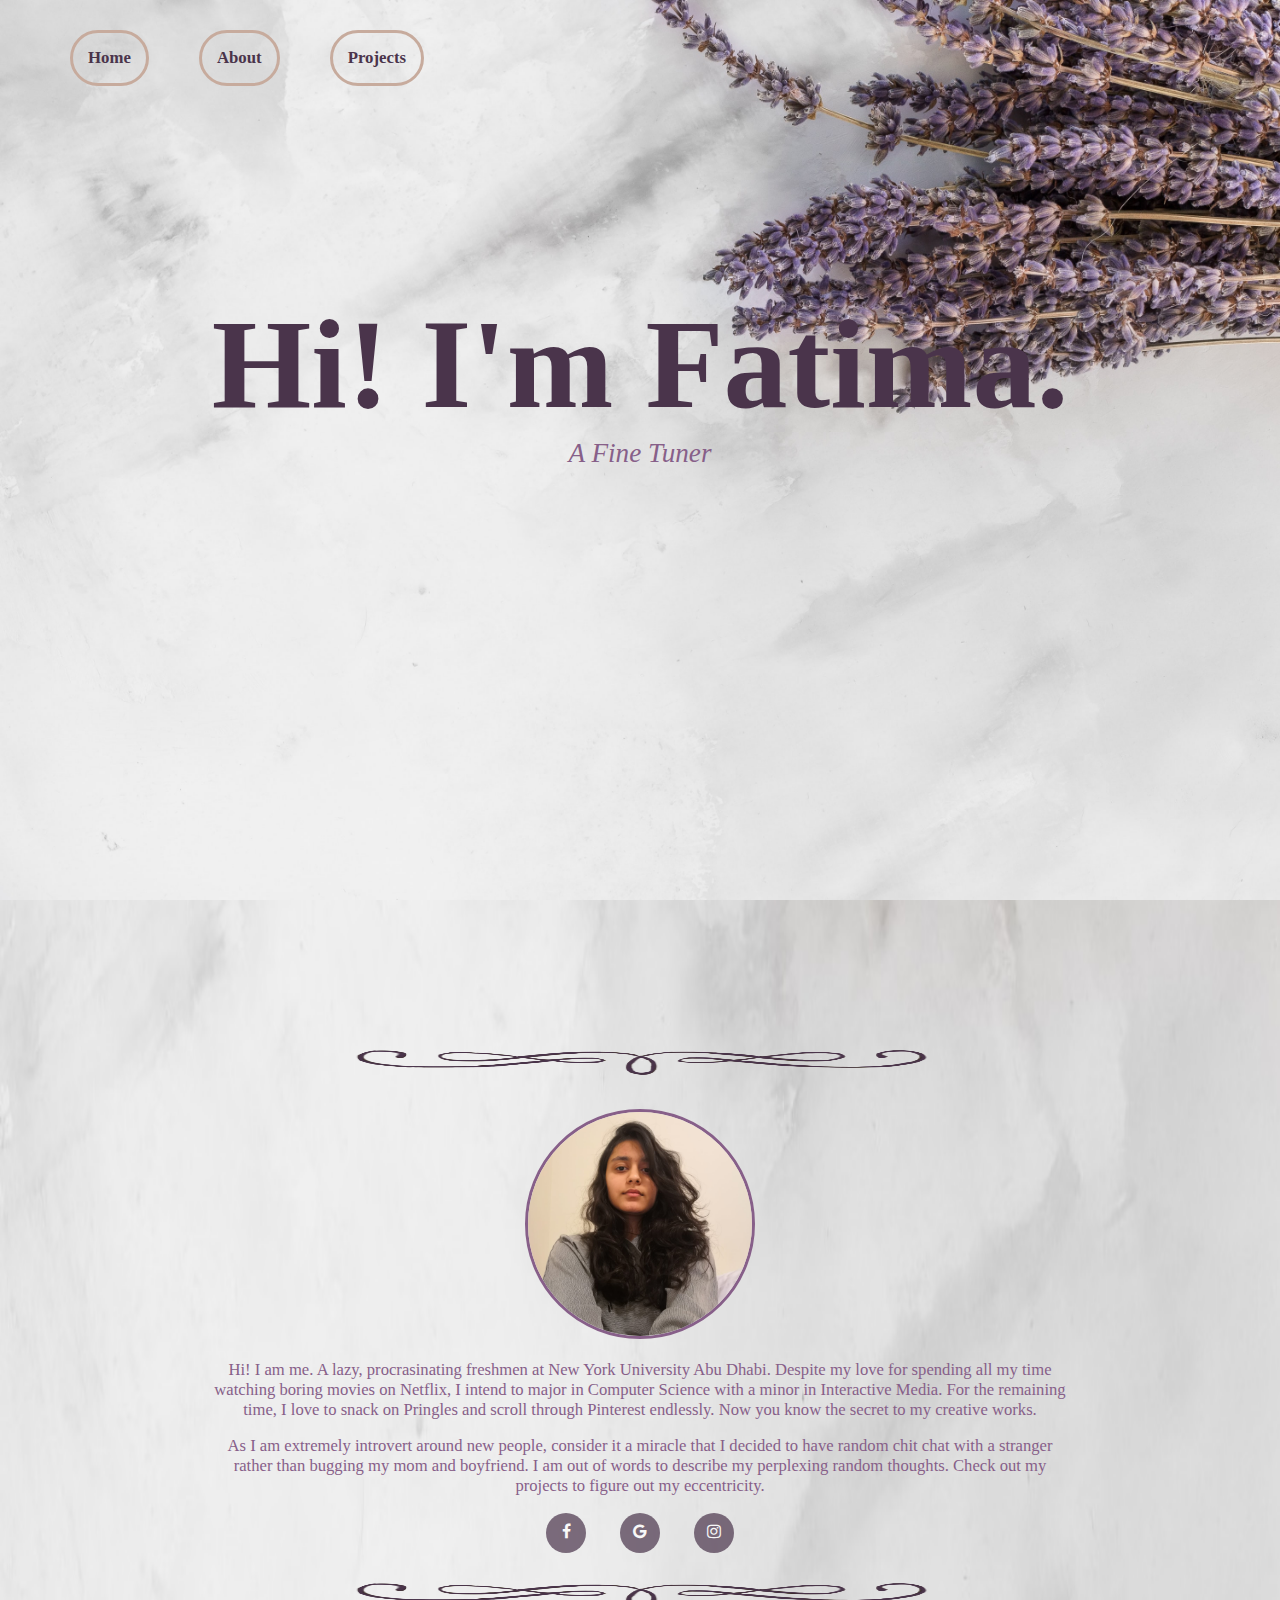
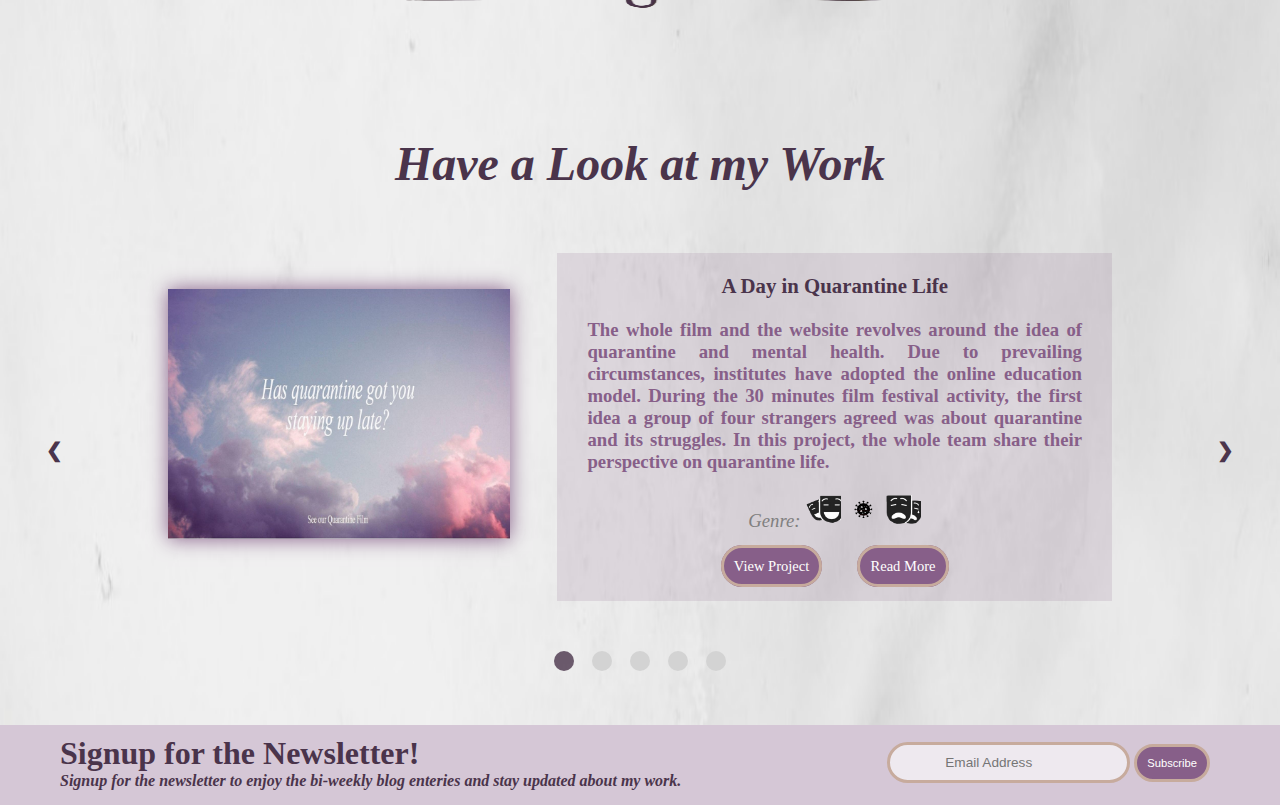
<file: index.html>
<!DOCTYPE html>
<html>
<head>
	<meta charset="utf-8">
	<meta http-equiv="X-UA-Compatible" content="IE=edge">   
    <!-- Mobile Metas -->
    <meta name="viewport" content="width=device-width, minimum-scale=1.0, maximum-scale=1.0, user-scalable=no">
	<title>Fatima N. Portfolio</title>
	<link rel="icon" href="icon.png">
	<link rel="stylesheet" href="main.css">
	<link rel="stylesheet" href="https://cdnjs.cloudflare.com/ajax/libs/font-awesome/4.7.0/css/font-awesome.min.css">
</head>

<body>
	<!---background for main page------>
	<div class="main-background" align="center">
		<!---navigation buttons---->
		<div class="nav">
			<a href="index.html" class="nav-item">Home</a>
			<div class="empty"></div>
			<a href="index.html#about-info" class="nav-item">About</a>
			<div class="empty"></div>
			<a href="index.html#project-overview" class="nav-item">Projects</a>
		</div> 
		
		<!---main heading---->
		<div class="main-heading" align="center">Hi! I'm Fatima.</div>
		<!----word animation---->
		<div class="content">
        	<div class="slider-wrapper">
          		<div class="slider">
              		<div class="slider-text1">A Fine Tuner</div>
              		<div class="slider-text2">An Improver</div>
              		<div class="slider-text2">An Overthinker</div>
              		<div class="slider-text2">A Perfection Seeker</div>
              		<div class="slider-text2">A Go-Getter</div>
          		</div>
        	</div>       
      	</div>

      	<!-----arrow------>
      	<div class="container">
      		<div class="chevron"></div>
			<div class="chevron"></div>
		    <div class="chevron"></div>
		</div>
		
	</div>

	<!------info section-------->
	<div class="info" align="center">

		<!------------about section text and image------------>
		<div  id="about-info" style="padding-bottom: 30px; padding-top: 50px;"><img src="images/divider.png" height="25px" width="600px"></div>
		<img class="my-image" src="images/me.jpeg">
		<div class="about-container">
			<p class="about-text" align="center">Hi! I am me. A lazy, procrasinating freshmen at New York University Abu Dhabi. Despite my love for spending all my time watching boring movies on Netflix, I intend to major in Computer Science with a minor in Interactive Media. For the remaining time, I love to snack on Pringles and scroll through Pinterest endlessly. Now you know the secret to my creative works.</p>
			<p class="about-text" align="center">As I am extremely introvert around new people, consider it a miracle that I decided to have random chit chat with a stranger rather than bugging my mom and boyfriend. I am out of words to describe my perplexing random thoughts. Check out my projects to figure out my eccentricity.</p>
		</div>

		<!-----icons for contact------>
		<div align="center">
			<span style="padding-right:30px;"><a href="https://www.facebook.com/fn2039/" class="fa fa-facebook" target="_blank"></a></span>
			<span style="padding-right:30px;"><a href="mailto:fn2039@nyu.edu" class="fa fa-google"></a></span>
			<span><a href="https://www.instagram.com/_fatima.nadeem/" class="fa fa-instagram" target="_blank"></a></span>
		</div>

		<div style="padding-top: 30px; padding-bottom: 45px;"><img src="images/divider.png" height="25px" width="600px"></div>

		<!-----projects section--------->
		<h1 class="heading" id="project-overview"><i><strong>Have a Look at my Work</strong></i></h1>

		<!------slideshow of projects-------->
		<div class="slideshow-container">
			<div class="mySlides">
				<!----project 1------>
				<div class="row">
					<div class="empty-col"></div>
					<div class="column-left">
						<br>
						<br>
						<a href="https://fatima2039.github.io/" target="_blank"><img src="images/30mff.jpeg" class="project-img" align="center" style="box-shadow: #875F89 0px 0px 19px 0px;"></a>
					</div>
					<div class="empty-col-middle"></div>
					<div class="column-right">
						<p><strong>A Day in Quarantine Life</strong></p>
						<p class="description" align="left">The whole film and the website revolves around the idea of quarantine and mental health. Due to prevailing circumstances, institutes have adopted the online education model. During the 30 minutes film festival activity, the first idea a group of four strangers agreed was about quarantine and its struggles. In this project, the whole team share their perspective on quarantine life.</p>
						<div class="genre">
							<span><i class="genre-text">Genre:</i></span>
							<span><img src="genre/comedy.png" class="icon"></span>
							<span><img src="genre/covid.png" class="icon"></span>
							<span><img src="genre/drama.png" class="icon"></span>
						</div>
						<span align="center" style="padding-right: 30px;"><a href="https://fatima2039.github.io/" class="project-button" target="_blank">View Project</a></span>
						<span align="center"><a href="project1.html" class="project-button" target="_blank">Read More</a></span>
					</div>
					<div class="empty-col"></div>
				</div>
			</div>

			<div class="mySlides">
				<!-----project 2-------->
				<div class="row">
					<div class="empty-col"></div>
					<div class="column-left">
						<br>
						<br>
						<a href="https://aisahodzic.github.io/comicproject/" target="_blank"><img src="images/comic.jpeg" class="project-img" align="center" style="box-shadow: #875F89 0px 0px 19px 0px;"></a>
					</div>
					<div class="empty-col-middle"></div>
					<div class="column-right">
						<p><strong>A Pilot's Journey</strong></p>
						<p class="description" align="left">A Pilot's Journey is an interactive comic that talks about how some nations are handling Covid19 situation and its effects on the nation in a lighthearted way. The intention is to make people realize their wrong actions at wrong times and giving them an insight on how badly many places have been affected. Each of the drawings in the comic are designed by the team using Adobe Illustrator.</p>
						<div class="genre">
							<span><i class="genre-text">Genre:</i></span>
							<span><img src="genre/travel.png" class="icon"></span>
							<span><img src="genre/drama.png" class="icon"></span>
							<span><img src="genre/covid.png" class="icon"></span>
						</div>
						<span align="center" style="padding-right: 30px;"><a href="https://aisahodzic.github.io/comicproject/" class="project-button" target="_blank">View Project</a></span>
						<span align="center"><a href="project2.html" class="project-button" target="_blank">Read More</a></span>
					</div>
					<div class="empty-col"></div>
				</div>
			</div>

			<div class="mySlides">
				<!----project 3--------->
				<div class="row">
					<div class="empty-col"></div>
					<div class="column-left">
						<br>
						<br>
						<a href="https://ishmalkhalid.github.io/AudioProject/" target="_blank"><img src="images/sound.jpeg" class="project-img" align="center" style="box-shadow: #875F89 0px 0px 19px 0px;"></a>
					</div>
					<div class="empty-col-middle"></div>
					<div class="column-right">
						<p><strong>The Missing Child</strong></p>
						<p class="description" align="left">This is a sound project focused on a mysterious kidnapping and murder. The sound piece aims to trigger audiences’ wild imagination through abstraction, i.e without explicit mention of place, characters and plot. Catch the subtle hints and create a highly individualized experience. This project is of interest to, specifically, suspense, horror, mystery, murder, and triller lovers.</p>
						<div class="genre">
							<span><i class="genre-text">Genre:</i></span>
							<span><img src="genre/horror.png" class="icon"></span>
							<span><img src="genre/mystery.png" class="icon"></span>
							<span><img src="genre/drama.png" class="icon"></span>
						</div>
						<span align="center" style="padding-right: 30px;"><a href="https://ishmalkhalid.github.io/AudioProject/" class="project-button" target="_blank">View Project</a></span>
						<span align="center"><a href="project3.html" class="project-button" target="_blank">Read More</a></span>
					</div>
					<div class="empty-col"></div>
				</div>
			</div>

			<div class="mySlides">
				<!----project 4------>
				<div class="row">
					<div class="empty-col"></div>
					<div class="column-left">
						<br>
						<br>
						<a href="https://fn2039.github.io/Video/" target="_blank"><img src="images/video.jpg" class="project-img" align="center" style="box-shadow: #875F89 0px 0px 19px 0px;"></a>
					</div>
					<div class="empty-col-middle"></div>
					<div class="column-right">
						<p><strong>LSFR - The Box</strong></p>
						<p class="description" align="left">Due to pandemic, many people struggled with their friendships. The project is about branding an AI integrated device that is going to be users’ friend. The device can be customized to users' preference in terms of model, color and language. This idea is being conveyed through an advertisement, where the customized products are being used by three different users in their daily life.</p>
						<div class="genre">
							<span><i class="genre-text">Genre:</i></span>
							<span><img src="genre/tech.png" class="icon"></span>
							<span><img src="genre/covid.png" class="icon"></span>
							<span><img src="genre/fantasy.png" class="icon"></span>
						</div>
						<span align="center" style="padding-right: 30px;"><a href="https://fn2039.github.io/Video/" class="project-button" target="_blank">View Project</a></span>
						<span align="center"><a href="project4.html" class="project-button" target="_blank">Read More</a></span>
					</div>
					<div class="empty-col"></div>
				</div>
			</div>
			
			
			<div class="mySlides">
				<!----project 5------>
				<div class="row">
					<div class="empty-col"></div>
					<div class="column-left">
						<br>
						<br>
						<a href="http://i5.abudhabi.nyu.edu/~fn2039/" target="_blank"><img src="images/stories.jpeg" class="project-img" align="center" style="box-shadow: #875F89 0px 0px 19px 0px;"></a>
					</div>
					<div class="empty-col-middle"></div>
					<div class="column-right">
						<p><strong>FA's Stories</strong></p>
						<p class="description" align="left">As an optional project for Introduction to Computer Science, this website has been designed, for potential students and first-years not on campus yet, to get to know about the NYUAD and it's Computer Science program from a student's perspective. It also has an option for freshmen to buy merchandise. Connection to NYUAD VPN is required to access the website.</p>
						<div class="genre">
							<span><i class="genre-text">Genre:</i></span>
							<span><img src="genre/tech.png" class="icon"></span>
							<span><img src="genre/travel.png" class="icon"></span>
							<span><img src="genre/science.png" class="icon"></span>
						</div>
						<span align="center" style="padding-right: 30px;"><a href="http://i5.abudhabi.nyu.edu/~fn2039/" class="project-button" target="_blank">View Project</a></span>
						<span align="center"><a href="project5.html" class="project-button" target="_blank">Read More</a></span>
					</div>
					<div class="empty-col"></div>
				</div>
			</div>

			<!-- Next/prev buttons -->
			<div align="left">
				<a class="prev" onclick="plusSlides(-1)">&#10094;</a>
				<a class="next" onclick="plusSlides(1)">&#10095;</a>
			</div>

		</div>

		<!-- Dots/bullets/indicators -->
		<div class="dot-container">
			<span class="dot" onclick="currentSlide(1)"></span>
			<span class="dot" onclick="currentSlide(2)"></span>
			<span class="dot" onclick="currentSlide(3)"></span>
			<span class="dot" onclick="currentSlide(4)"></span>
			<span class="dot" onclick="currentSlide(5)"></span>
		</div>

	</div>	

		<!-----footer newsletter------>
		<div class="footer" align="left">
			<div class="row">
				<div class="column-1">
					<strong class="footer-text">Signup for the Newsletter!</strong>
					<div class="footer-text-subtitle">
						<i>Signup for the newsletter to enjoy the bi-weekly blog enteries and stay updated about my work.</i>
					</div>
				</div>
				<div class="column-2">
					<form action="#" class="form" >
					<input class="email-input" type="text" name="mail" placeholder="Email Address" required/>

					<input class="submit-button" type="submit" value="Subscribe"/>
					</form>		
				</div>
			</div>
		</div>

	</div>


	<!-----scroll to top button------>
	<button onclick="topFunction()" id="myBtn" title="Go to top">
		<div class="to-top"></div>
	</button>

	<!------java script------->
	<script type="text/javascript" src="motion.js"></script>

</body>
</html>
</file>
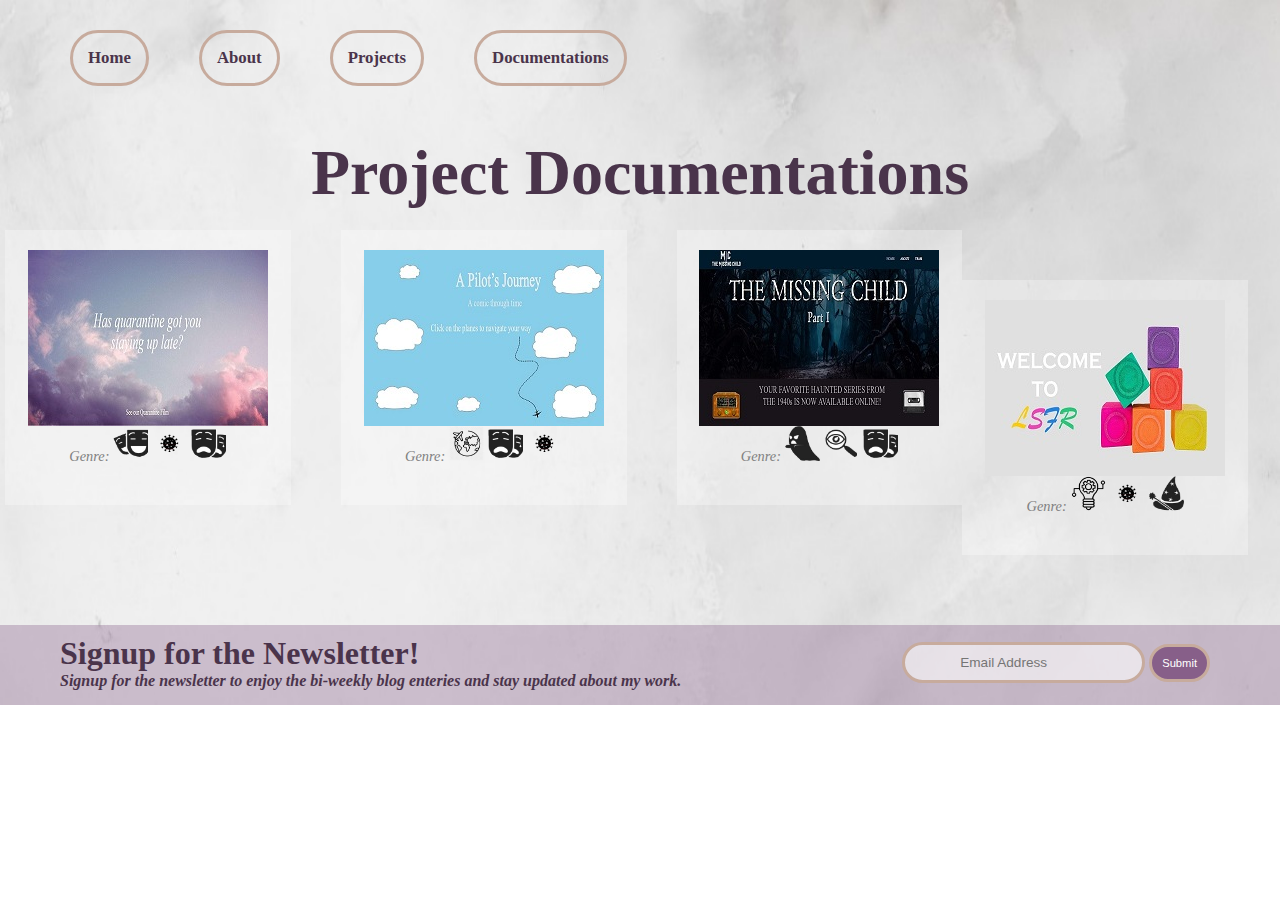
<file: project.html>
<!DOCTYPE html>
<html>
<head>
	<meta charset="utf-8">
	<meta http-equiv="X-UA-Compatible" content="IE=edge">   
    <!-- Mobile Metas -->
    <meta name="viewport" content="width=device-width, minimum-scale=1.0, maximum-scale=1.0, user-scalable=no">
	<title>Project Documentations</title>
	<link rel="icon" href="icon.png">
	<link rel="stylesheet" href="main.css">
</head>

<body>

	<!---main backrgound---->
	<div class="project-documentation" align="center">

		<!----navigation buttons------->
		<div class="nav">
			<a href="index.html" class="nav-item">Home</a>
			<div class="empty"></div>
			<a href="index.html#about-info" class="nav-item">About</a>
			<div class="empty"></div>
			<a href="index.html#project-overview" class="nav-item">Projects</a>
			<div class="empty"></div>
			<a href="project.html" class="nav-item">Documentations</a>
		</div> 


		<!-----heading-------->
		<div class="main-heading-project" align="center" style="padding-bottom: 20px;">Project Documentations</div>

		<!-----documentation table layout---->

		<!---documentation links---->
		<div class="row-options" align="center">
			<div class="column-4">
				<div class="img-wrap" align="center">
					<a href="project1.html"><img src="images/30mff-doc.jpg" align="center" class="img-doc"></a>
					<p class="hidden-text"><strong>A Day in Quarantine Life</strong></p>
				</div>
				<div class="genre">
					<span><i class="genre-text">Genre:</i></span>
					<span><img src="genre/comedy.png" class="icon"></span>
					<span><img src="genre/covid.png" class="icon"></span>
					<span><img src="genre/drama.png" class="icon"></span>
				</div>
			</div>

			<div class="empty"></div>

			<div class="column-4">
				<div class="img-wrap" align="center">
					<a href="project2.html"><img src="images/comic-doc.jpg" align="center" class="img-doc"></a>
					<p class="hidden-text"><strong>A Pilot's Journey</strong></p>
				</div>
				<div class="genre">
					<span><i class="genre-text">Genre:</i></span>
					<span><img src="genre/travel.png" class="icon"></span>
					<span><img src="genre/drama.png" class="icon"></span>
					<span><img src="genre/covid.png" class="icon"></span>
				</div>
			</div>

			<div class="empty"></div>

			<div class="column-4">
				<div class="img-wrap" align="center">
					<a href="project3.html"><img src="images/sound-doc.jpg" align="center" class="img-doc"></a>
					<p class="hidden-text"><strong>The Missing Child</strong></p>
				</div>
				<div class="genre">
					<span><i class="genre-text">Genre:</i></span>
					<span><img src="genre/horror.png" class="icon"></span>
					<span><img src="genre/mystery.png" class="icon"></span>
					<span><img src="genre/drama.png" class="icon"></span>
				</div>
			</div>

			<div class="empty"></div>

			<div class="column-4">
				<div class="img-wrap" align="center">
					<a href="project4.html"><img src="images/video-doc.jpg" align="center" class="img-doc"></a>
					<p class="hidden-text"><strong>LSFR - The Box</strong></p>
				</div>
				<div class="genre">
					<span><i class="genre-text">Genre:</i></span>
					<span><img src="genre/tech.png" class="icon"></span>
					<span><img src="genre/covid.png" class="icon"></span>
					<span><img src="genre/fantasy.png" class="icon"></span>
				</div>
			</div>
				
		</div>

		<!-----footer newsletter------>
		<div class="footer" align="left">
			<div class="row">
				<div class="column-1">
					<strong class="footer-text">Signup for the Newsletter!</strong>
					<div class="footer-text-subtitle">
						<i>Signup for the newsletter to enjoy the bi-weekly blog enteries and stay updated about my work.</i>
					</div>
				</div>
				<div class="column-2">
					<form action="#" class="form" >
					<input class="email-input" type="text" name="mail" placeholder="Email Address" required>

					<input class="submit-button" type="submit" name="Subscribe">
					</form>		
				</div>
			</div>
		</div>

	</div>

</body>
</html>
</file>
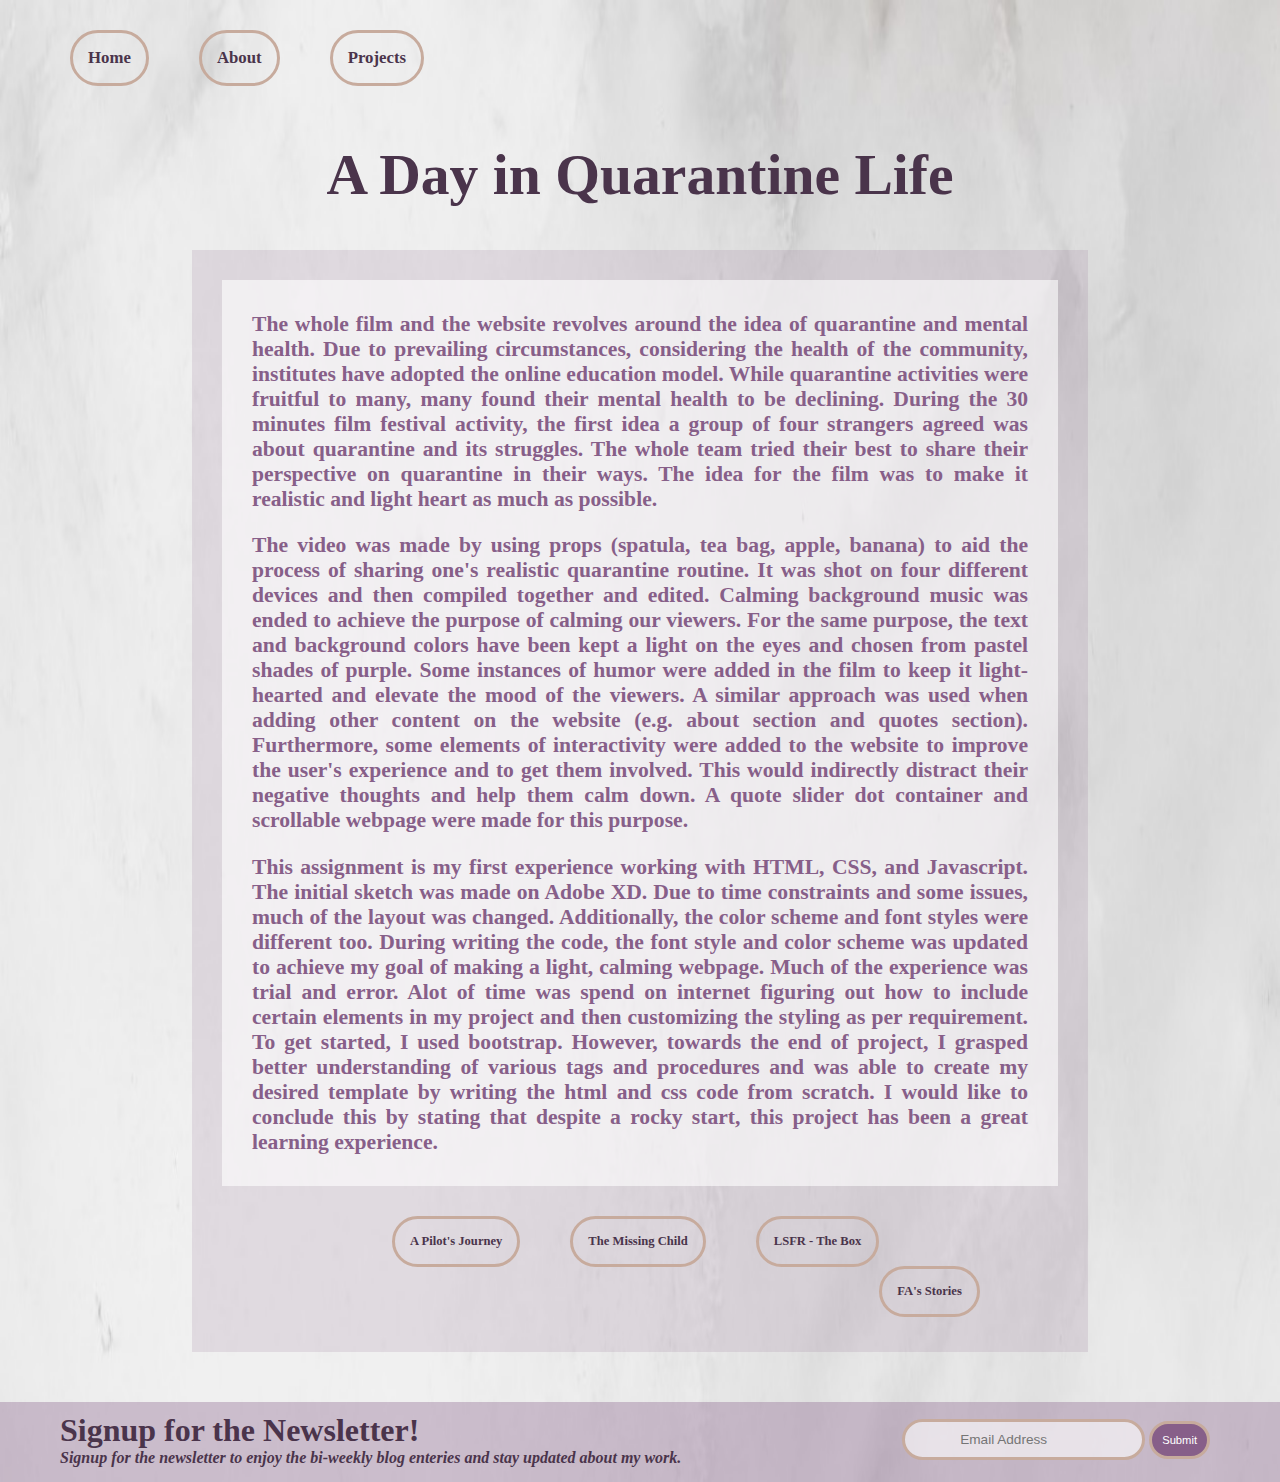
<file: project1.html>
<!DOCTYPE html>
<html>
<head>
	<meta charset="utf-8">
	<meta http-equiv="X-UA-Compatible" content="IE=edge">   
    <!-- Mobile Metas -->
    <meta name="viewport" content="width=device-width, minimum-scale=1.0, maximum-scale=1.0, user-scalable=no">
	<title>30MFF Documentation</title>
	<link rel="icon" href="icon.png">
	<link rel="stylesheet" href="main.css">
</head>

<body>

	<!---main backrgound---->
	<div class="project-documentation" align="center">

		<!----navigation buttons------->
		<div class="nav">
			<a href="index.html" class="nav-item">Home</a>
			<div class="empty"></div>
			<a href="index.html#about-info" class="nav-item">About</a>
			<div class="empty"></div>
			<a href="index.html#project-overview" class="nav-item">Projects</a>
		</div> 


		<!-----heading-------->
		<div class="main-heading-project" align="center" target="_blank"><a href="https://fatima2039.github.io/">A Day in Quarantine Life</a></div>

		<!-----documentation table layout---->

		<!---doc 1---->
		<div class="row">
			<div class="text-col" id="doc1">
				<div class="text-container">
				<p class="description" align="left">
					The whole film and the website revolves around the idea of quarantine and mental health. Due to prevailing circumstances, considering the health of the community, institutes have adopted the online education model. While quarantine activities were fruitful to many, many found their mental health to be declining. During the 30 minutes film festival activity, the first idea a group of four strangers agreed was about quarantine and its struggles. The whole team tried their best to share their perspective on quarantine in their ways. The idea for the film was to make it realistic and light heart as much as possible.
				</p>
				<p class="description" align="left">
					The video was made by using props (spatula, tea bag, apple, banana) to aid the process of sharing one's realistic quarantine routine. It was shot on four different devices and then compiled together and edited. Calming background music was ended to achieve the purpose of calming our viewers. For the same purpose, the text and background colors have been kept a light on the eyes and chosen from pastel shades of purple. Some instances of humor were added in the film to keep it light-hearted and elevate the mood of the viewers. A similar approach was used when adding other content on the website (e.g. about section and quotes section). Furthermore, some elements of interactivity were added to the website to improve the user's experience and to get them involved. This would indirectly distract their negative thoughts and help them calm down. A quote slider dot container and scrollable webpage were made for this purpose.
				</p>
				<p class="description" align="left">
					This assignment is my first experience working with HTML, CSS, and Javascript. The initial sketch was made on Adobe XD. Due to time constraints and some issues, much of the layout was changed. Additionally, the color scheme and font styles were different too. During writing the code, the font style and color scheme was updated to achieve my goal of making a light, calming webpage. Much of the experience was trial and error. Alot of time was spend on internet figuring out how to include certain elements in my project and then customizing the styling as per requirement. To get started, I used bootstrap. However, towards the end of project, I grasped better understanding of various tags and procedures and was able to create my desired template by writing the html and css code from scratch. I would like to conclude this by stating that despite a rocky start, this project has been a great learning experience.
				</p>
				</div>

				<div class="nav" style="font-size: 0.5em;padding-bottom: 5px;">
					<div class="empty"></div>
					<div class="empty"></div>
					<a href="project2.html" class="nav-item" target="_blank">A Pilot's Journey</a>
					<div class="empty"></div>
					<a href="project3.html" class="nav-item" target="_blank">The Missing Child</a>
					<div class="empty"></div>
					<a href="project4.html" class="nav-item" target="_blank">LSFR - The Box</a>
					<div class="empty"></div>
					<a href="project5.html" class="nav-item" target="_blank">FA's Stories</a>
				</div> 

			</div>
		</div>

		

	
		<!-----footer newsletter------>
		<div class="footer" align="left">
			<div class="row">
				<div class="column-1">
					<strong class="footer-text">Signup for the Newsletter!</strong>
					<div class="footer-text-subtitle">
						<i>Signup for the newsletter to enjoy the bi-weekly blog enteries and stay updated about my work.</i>
					</div>
				</div>
				<div class="column-2">
					<form action="#" class="form" >
					<input class="email-input" type="text" name="mail" placeholder="Email Address" required>

					<input class="submit-button" type="submit" name="Subscribe">
					</form>		
				</div>
			</div>
		</div>

	</div>

</body>
</html>
</file>
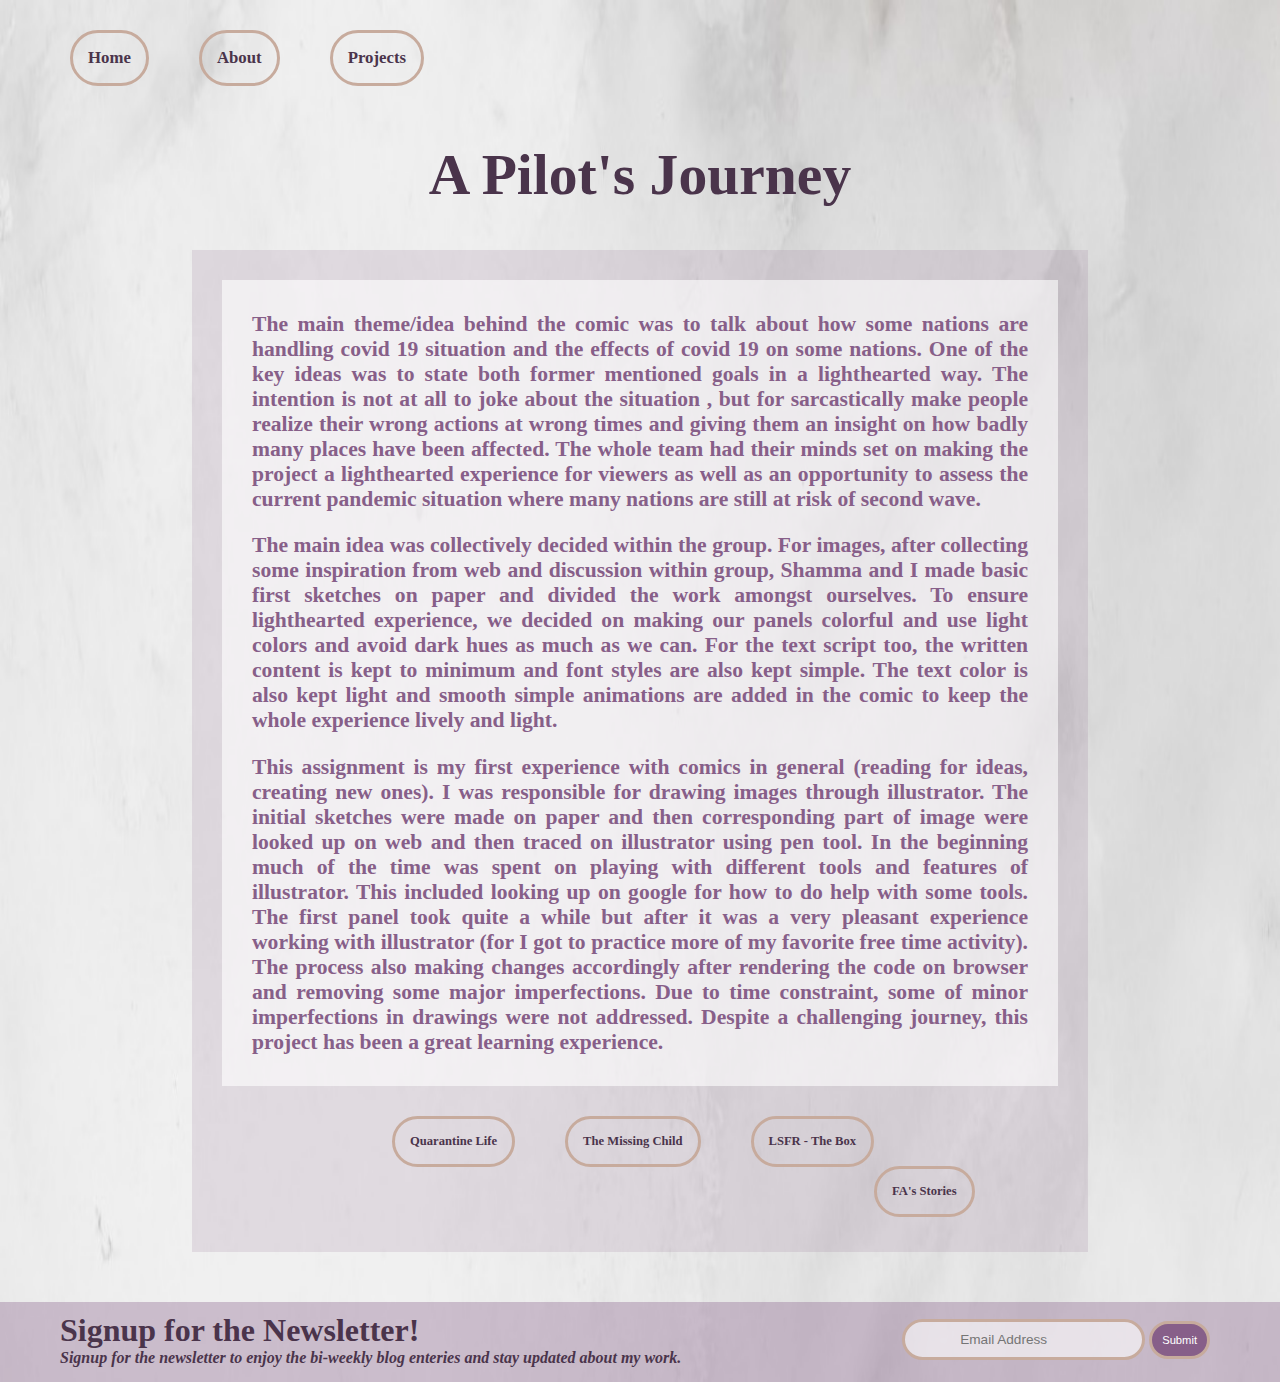
<file: project2.html>
<!DOCTYPE html>
<html>
<head>
	<meta charset="utf-8">
	<meta http-equiv="X-UA-Compatible" content="IE=edge">   
    <!-- Mobile Metas -->
    <meta name="viewport" content="width=device-width, minimum-scale=1.0, maximum-scale=1.0, user-scalable=no">
	<title>Comic Documentation</title>
	<link rel="icon" href="icon.png">
	<link rel="stylesheet" href="main.css">
</head>

<body>

	<!---main backrgound---->
	<div class="project-documentation" align="center">

		<!----navigation buttons------->
		<div class="nav">
			<a href="index.html" class="nav-item">Home</a>
			<div class="empty"></div>
			<a href="index.html#about-info" class="nav-item">About</a>
			<div class="empty"></div>
			<a href="index.html#project-overview" class="nav-item">Projects</a>
		</div> 


		<!-----heading-------->
		<div class="main-heading-project" align="center" target="_blank"><a href="https://aisahodzic.github.io/comicproject/">A Pilot's Journey</a></div>

		<!-----documentation table layout---->

		<!---doc 1---->
		<div class="row">
			<div class="text-col" id="doc1">
				<div class="text-container">
				<p class="description" align="left">
					The main theme/idea behind the comic was to talk about how some nations are handling covid 19 situation and the effects of covid 19 on some nations. One of the key ideas was to state both former mentioned goals in a lighthearted way. The intention is not at all to joke about the situation , but for sarcastically make people realize their wrong actions at wrong times and giving them an insight on how badly many places have been affected. The whole team had their minds set on making the project a lighthearted experience for viewers as well as an opportunity to assess the current pandemic situation where many nations are still at risk of second wave.
				</p>
				<p class="description" align="left">
					The main idea was collectively decided within the group. For images, after collecting some inspiration from web and discussion within group, Shamma and I made basic first sketches on paper and divided the work amongst ourselves. To ensure lighthearted experience, we decided on making our panels colorful and use light colors and avoid dark hues as much as we can. For the text script too, the written content is kept to minimum and font styles are also kept simple. The text color is also kept light and smooth simple animations are added in the comic to keep the whole experience lively and light.
				</p>
				<p class="description" align="left">
					This assignment is my first experience with comics in general (reading for ideas, creating new ones). I was responsible for drawing images through illustrator. The initial sketches were made on paper and then corresponding part of image were looked up on web and then traced on illustrator using pen tool. In the beginning much of the time was spent on playing with different tools and features of illustrator. This included looking up on google for how to do help with some tools. The first panel took quite a while but after it was a very pleasant experience working with illustrator (for I got to practice more of my favorite free time activity). The process also making changes accordingly after rendering the code on browser and removing some major imperfections. Due to time constraint, some of minor imperfections in drawings were not addressed. Despite a challenging journey, this project has been a great learning experience.
				</p>
				</div>

				<div class="nav" style="font-size: 0.5em;padding-bottom: 5px;">
					<div class="empty"></div>
					<div class="empty"></div>
					<a href="project1.html" class="nav-item" target="_blank">Quarantine Life</a>
					<div class="empty"></div>
					<a href="project3.html" class="nav-item" target="_blank">The Missing Child</a>
					<div class="empty"></div>
					<a href="project4.html" class="nav-item" target="_blank">LSFR - The Box</a>
					<div class="empty"></div>
					<a href="project5.html" class="nav-item" target="_blank">FA's Stories</a>
				</div> 

			</div>
		</div>

	
		<!-----footer newsletter------>
		<div class="footer" align="left">
			<div class="row">
				<div class="column-1">
					<strong class="footer-text">Signup for the Newsletter!</strong>
					<div class="footer-text-subtitle">
						<i>Signup for the newsletter to enjoy the bi-weekly blog enteries and stay updated about my work.</i>
					</div>
				</div>
				<div class="column-2">
					<form action="#" class="form" >
					<input class="email-input" type="text" name="mail" placeholder="Email Address" required>

					<input class="submit-button" type="submit" name="Subscribe">
					</form>		
				</div>
			</div>
		</div>

	</div>

</body>
</html>
</file>
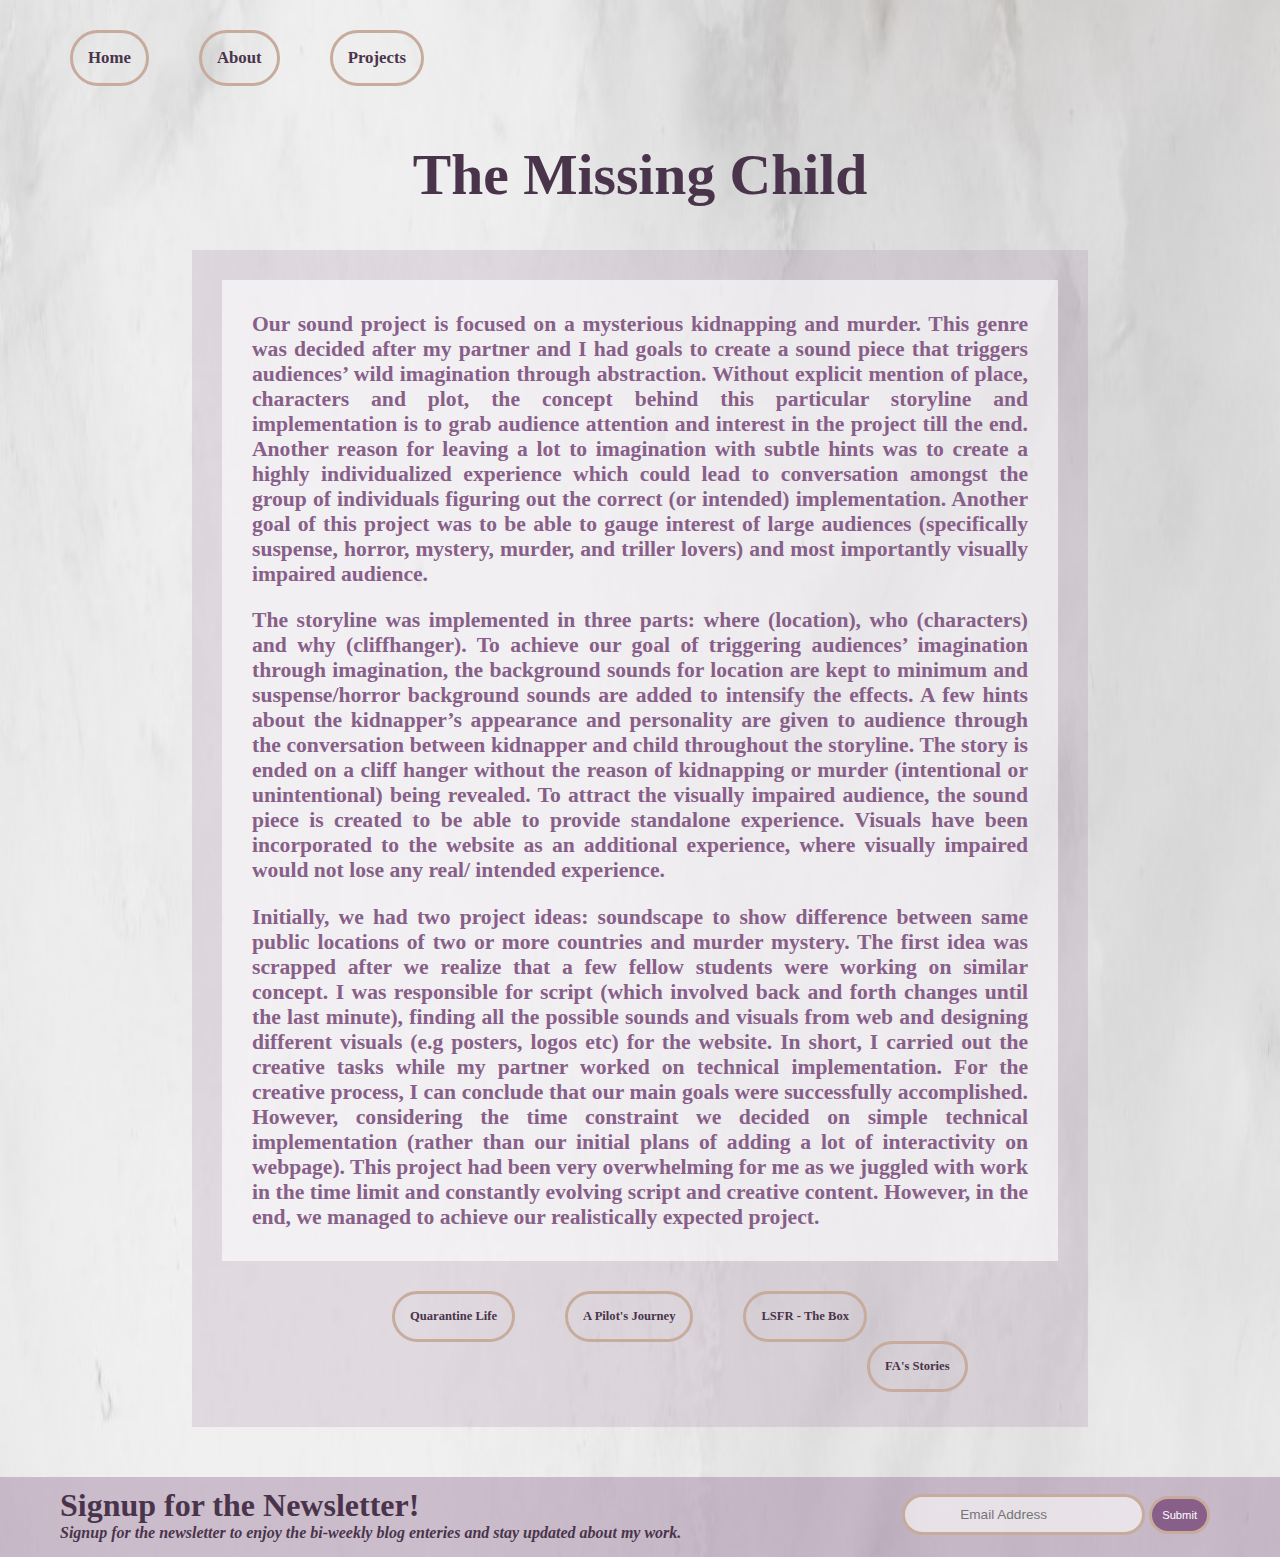
<file: project3.html>
<!DOCTYPE html>
<html>
<head>
	<meta charset="utf-8">
	<meta http-equiv="X-UA-Compatible" content="IE=edge">   
    <!-- Mobile Metas -->
    <meta name="viewport" content="width=device-width, minimum-scale=1.0, maximum-scale=1.0, user-scalable=no">
	<title>Sound Documentation</title>
	<link rel="icon" href="icon.png">
	<link rel="stylesheet" href="main.css">
</head>

<body>

	<!---main backrgound---->
	<div class="project-documentation" align="center">

		<!----navigation buttons------->
		<div class="nav">
			<a href="index.html" class="nav-item">Home</a>
			<div class="empty"></div>
			<a href="index.html#about-info" class="nav-item">About</a>
			<div class="empty"></div>
			<a href="index.html#project-overview" class="nav-item">Projects</a>
		</div> 


		<!-----heading-------->
		<div class="main-heading-project" align="center" target="_blank"><a href="https://ishmalkhalid.github.io/AudioProject/">The Missing Child</a></div>

		<!-----documentation table layout---->

		<!---doc 1---->
		<div class="row">
			<div class="text-col" id="doc1">
				<div class="text-container">
				<p class="description" align="left">
					Our sound project is focused on a mysterious kidnapping and murder. This genre was decided after my partner and I had goals to create a sound piece that triggers audiences’ wild imagination through abstraction. Without explicit mention of place, characters and plot, the concept behind this particular storyline and implementation is to grab audience attention and interest in the project till the end. Another reason for leaving a lot to imagination with subtle hints was to create a highly individualized experience which could lead to conversation amongst the group of individuals figuring out the correct (or intended) implementation. Another goal of this project was to be able to gauge interest of large audiences (specifically suspense, horror, mystery, murder, and triller lovers) and most importantly visually impaired audience.
				</p>
				<p class="description" align="left">
					The storyline was implemented in three parts: where (location), who (characters) and why (cliffhanger). To achieve our goal of triggering audiences’ imagination through imagination, the background sounds for location are kept to minimum and suspense/horror background sounds are added to intensify the effects. A few hints about the kidnapper’s appearance and personality are given to audience through the conversation between kidnapper and child throughout the storyline. The story is ended on a cliff hanger without the reason of kidnapping or murder (intentional or unintentional) being revealed. To attract the visually impaired audience, the sound piece is created to be able to provide standalone experience. Visuals have been incorporated to the website as an additional experience, where visually impaired would not lose any real/ intended experience.
				</p>
				<p class="description" align="left">
					Initially, we had two project ideas: soundscape to show difference between same public locations of two or more countries and murder mystery. The first idea was scrapped after we realize that a few fellow students were working on similar concept. I was responsible for script (which involved back and forth changes until the last minute), finding all the possible sounds and visuals from web and designing different visuals (e.g posters, logos etc) for the website. In short, I carried out the creative tasks while my partner worked on technical implementation. For the creative process, I can conclude that our main goals were successfully accomplished. However, considering the time constraint we decided on simple technical implementation (rather than our initial plans of adding a lot of interactivity on webpage). This project had been very overwhelming for me as we juggled with work in the time limit and constantly evolving script and creative content. However, in the end, we managed to achieve our realistically expected project.
				</p>
				</div>
				<div class="nav" style="font-size: 0.5em;padding-bottom: 5px;">
					<div class="empty"></div>
					<div class="empty"></div>
					<a href="project1.html" class="nav-item" target="_blank">Quarantine Life</a>
					<div class="empty"></div>
					<a href="project2.html" class="nav-item" target="_blank">A Pilot's Journey</a>
					<div class="empty"></div>
					<a href="project4.html" class="nav-item" target="_blank">LSFR - The Box</a>
					<div class="empty"></div>
					<a href="project5.html" class="nav-item" target="_blank">FA's Stories</a>
				</div> 
			</div>
		</div>

	
		<!-----footer newsletter------>
		<div class="footer" align="left">
			<div class="row">
				<div class="column-1">
					<strong class="footer-text">Signup for the Newsletter!</strong>
					<div class="footer-text-subtitle">
						<i>Signup for the newsletter to enjoy the bi-weekly blog enteries and stay updated about my work.</i>
					</div>
				</div>
				<div class="column-2">
					<form action="#" class="form" >
					<input class="email-input" type="text" name="mail" placeholder="Email Address" required>

					<input class="submit-button" type="submit" name="Subscribe">
					</form>		
				</div>
			</div>
		</div>

	</div>

</body>
</html>
</file>
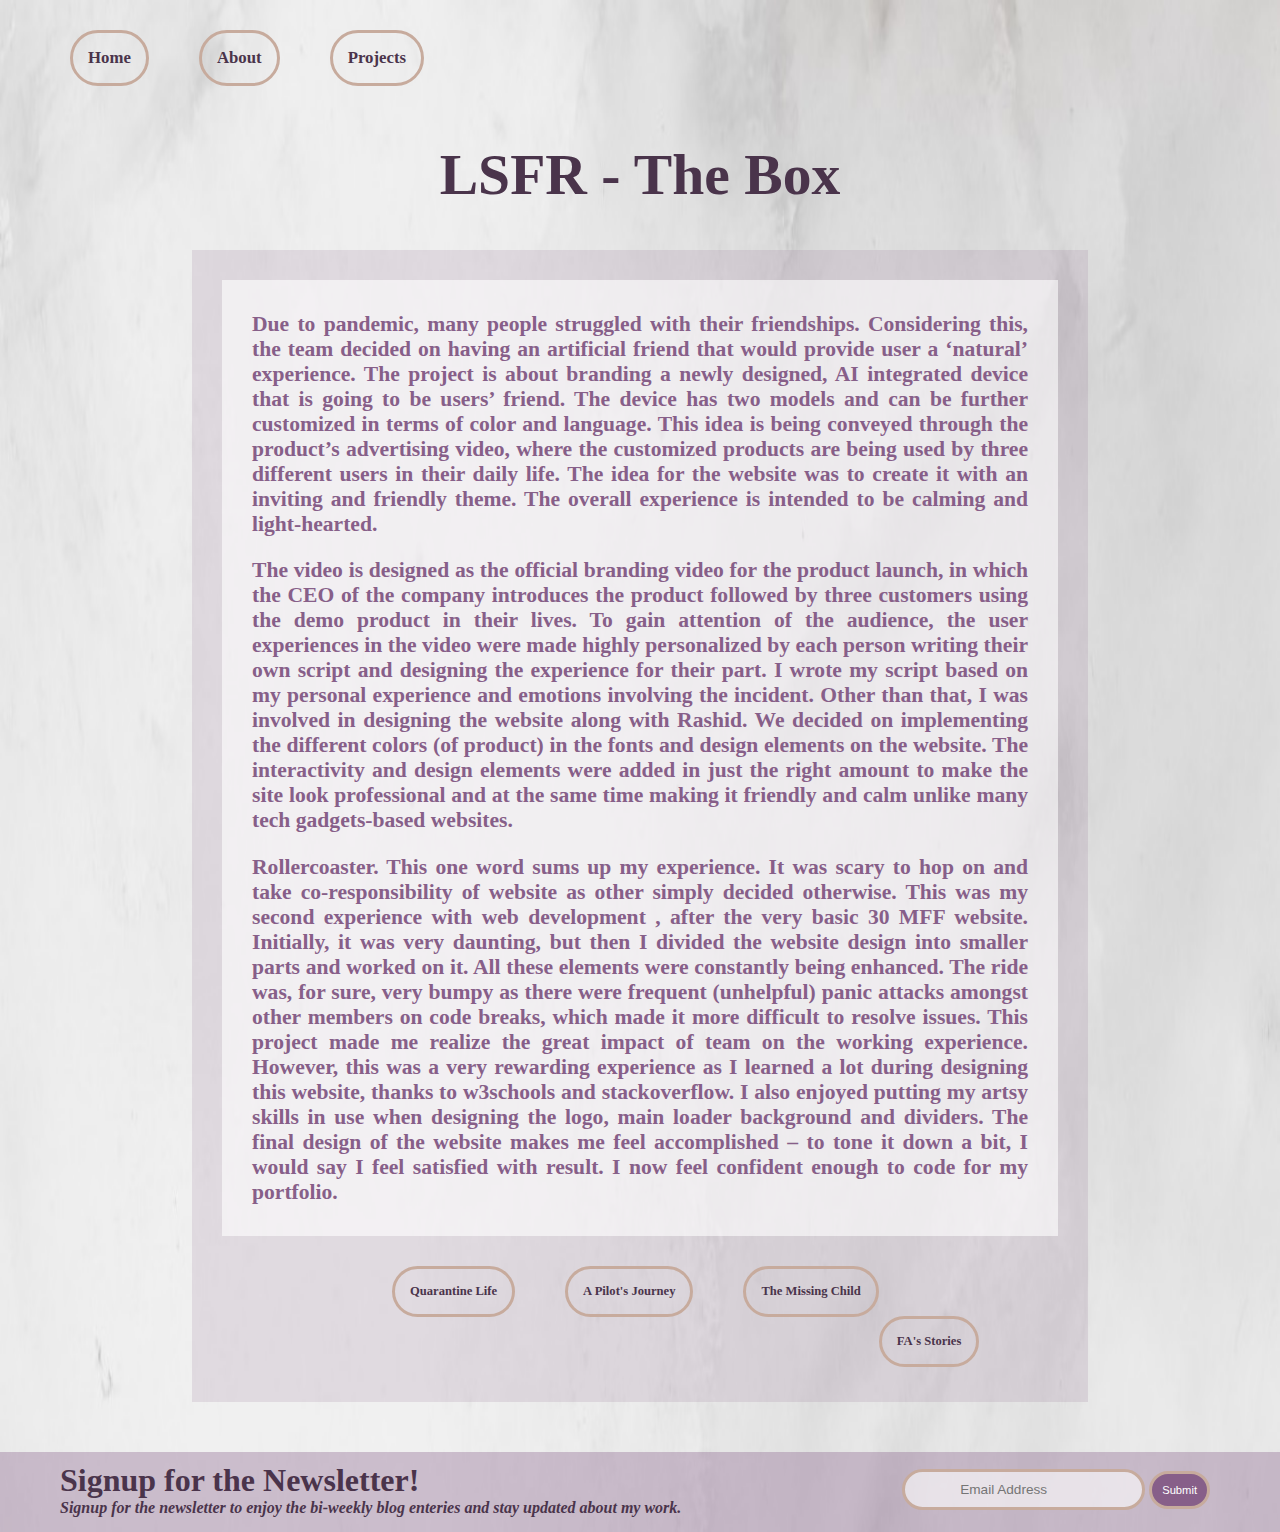
<file: project4.html>
<!DOCTYPE html>
<html>
<head>
	<meta charset="utf-8">
	<meta http-equiv="X-UA-Compatible" content="IE=edge">   
    <!-- Mobile Metas -->
    <meta name="viewport" content="width=device-width, minimum-scale=1.0, maximum-scale=1.0, user-scalable=no">
	<title>Video Documentation</title>
	<link rel="icon" href="icon.png">
	<link rel="stylesheet" href="main.css">
</head>

<body>

	<!---main backrgound---->
	<div class="project-documentation" align="center">

		<!----navigation buttons------->
		<div class="nav">
			<a href="index.html" class="nav-item">Home</a>
			<div class="empty"></div>
			<a href="index.html#about-info" class="nav-item">About</a>
			<div class="empty"></div>
			<a href="index.html#project-overview" class="nav-item">Projects</a>
		</div> 


		<!-----heading-------->
		<div class="main-heading-project" align="center" target="_blank"><a href="https://fn2039.github.io/Video/">LSFR - The Box</a></div>

		<!-----documentation table layout---->

		<!---doc 1---->
		<div class="row">
			<div class="text-col" id="doc1">
				<div class="text-container">
				<p class="description" align="left">
					Due to pandemic, many people struggled with their friendships. Considering this, the team decided on having an artificial friend that would provide user a ‘natural’ experience. The project is about branding a newly designed, AI integrated device that is going to be users’ friend. The device has two models and can be further customized in terms of color and language. This idea is being conveyed through the product’s advertising video, where the customized products are being used by three different users in their daily life. The idea for the website was to create it with an inviting and friendly theme. The overall experience is intended to be calming and light-hearted.
				</p>
				<p class="description" align="left">
					The video is designed as the official branding video for the product launch, in which the CEO of the company introduces the product followed by three customers using the demo product in their lives. To gain attention of the audience, the user experiences in the video were made highly personalized by each person writing their own script and designing the experience for their part. I wrote my script based on my personal experience and emotions involving the incident. Other than that, I was involved in designing the website along with Rashid. We decided on implementing the different colors (of product) in the fonts and design elements on the website. The interactivity and design elements were added in just the right amount to make the site look professional and at the same time making it friendly and calm unlike many tech gadgets-based websites.
				</p>
				<p class="description" align="left">
					Rollercoaster. This one word sums up my experience. It was scary to hop on and take co-responsibility of website as other simply decided otherwise. This was my second experience with web development , after the very basic 30 MFF website. Initially, it was very daunting, but then I divided the website design into smaller parts and worked on it. All these elements were constantly being enhanced. The ride was, for sure, very bumpy as there were frequent (unhelpful) panic attacks amongst other members on code breaks, which made it more difficult to resolve issues. This project made me realize the great impact of team on the working experience. However, this was a very rewarding experience as I learned a lot during designing this website, thanks to w3schools and stackoverflow. I also enjoyed putting my artsy skills in use when designing the logo, main loader background and dividers. The final design of the website makes me feel accomplished – to tone it down a bit, I would say I feel satisfied with result. I now feel confident enough to code for my portfolio.
				</p>
				</div>
				<div class="nav" style="font-size: 0.5em;padding-bottom: 5px;">
					<div class="empty"></div>
					<div class="empty"></div>
					<a href="project1.html" class="nav-item" target="_blank">Quarantine Life</a>
					<div class="empty"></div>
					<a href="project2.html" class="nav-item" target="_blank">A Pilot's Journey</a>
					<div class="empty"></div>
					<a href="project3.html" class="nav-item" target="_blank">The Missing Child</a>
					<div class="empty"></div>
					<a href="project5.html" class="nav-item" target="_blank">FA's Stories</a>
				</div> 
			</div>
		</div>

	
		<!-----footer newsletter------>
		<div class="footer" align="left">
			<div class="row">
				<div class="column-1">
					<strong class="footer-text">Signup for the Newsletter!</strong>
					<div class="footer-text-subtitle">
						<i>Signup for the newsletter to enjoy the bi-weekly blog enteries and stay updated about my work.</i>
					</div>
				</div>
				<div class="column-2">
					<form action="#" class="form" >
					<input class="email-input" type="text" name="mail" placeholder="Email Address" required>

					<input class="submit-button" type="submit" name="Subscribe">
					</form>		
				</div>
			</div>
		</div>

	</div>

</body>
</html>
</file>
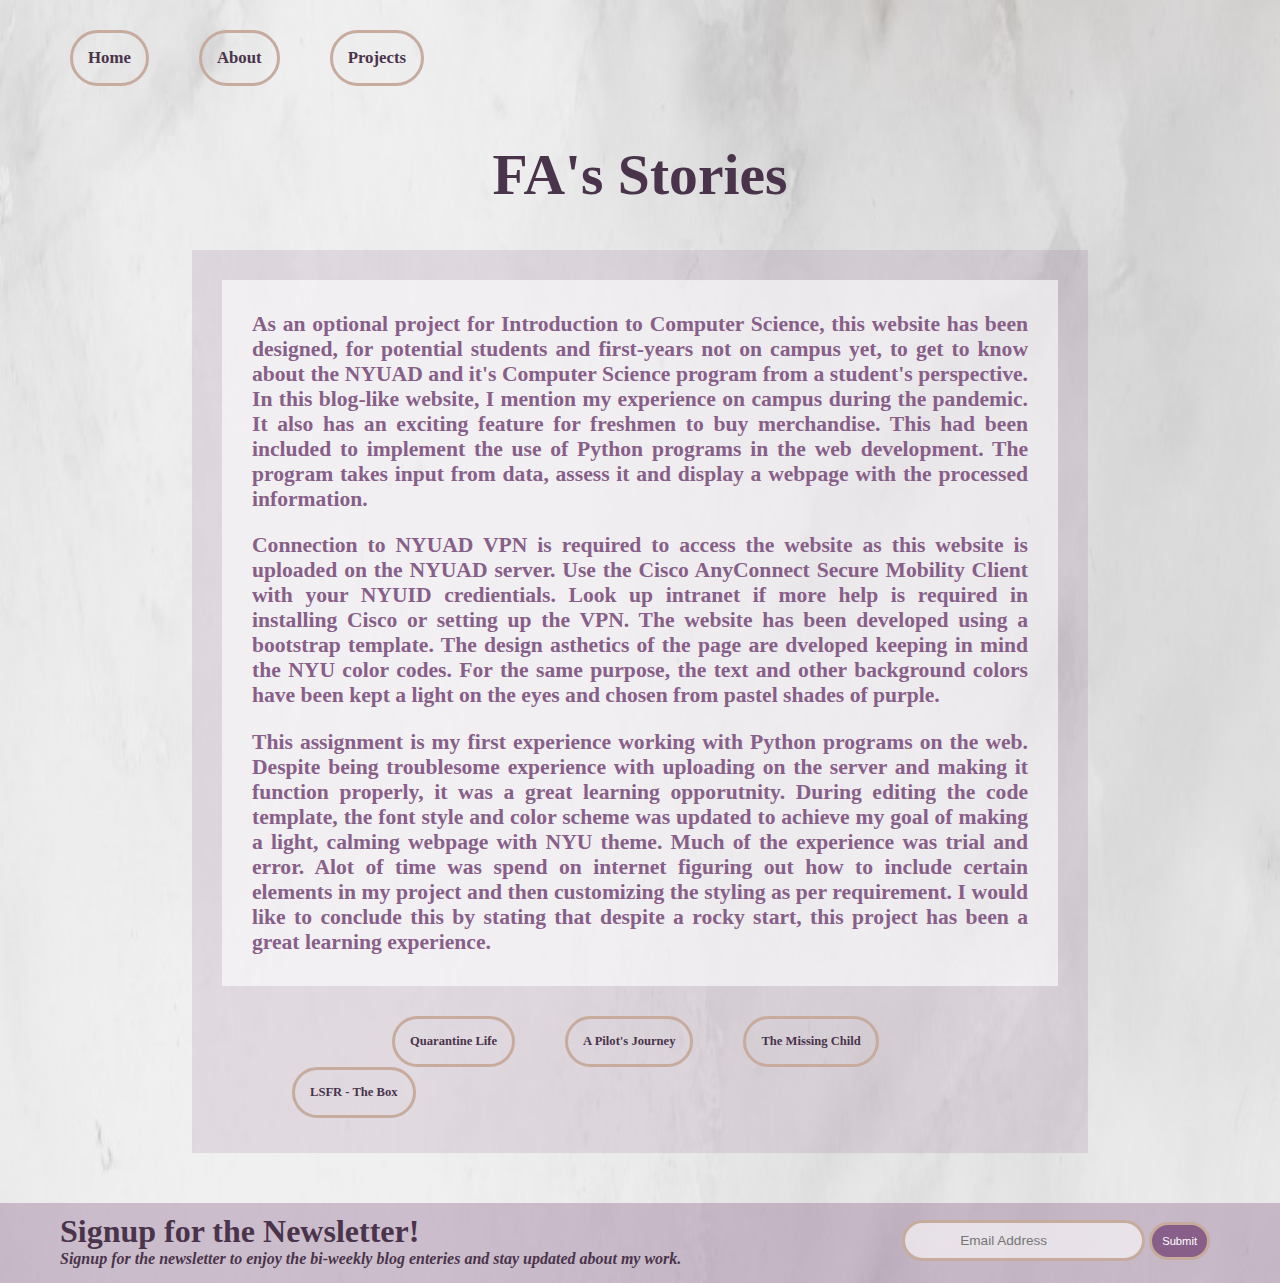
<file: project5.html>
<!DOCTYPE html>
<html>
<head>
	<meta charset="utf-8">
	<meta http-equiv="X-UA-Compatible" content="IE=edge">   
    <!-- Mobile Metas -->
    <meta name="viewport" content="width=device-width, minimum-scale=1.0, maximum-scale=1.0, user-scalable=no">
	<title>FA's Stories Documentation</title>
	<link rel="icon" href="icon.png">
	<link rel="stylesheet" href="main.css">
</head>

<body>

	<!---main backrgound---->
	<div class="project-documentation" align="center">

		<!----navigation buttons------->
		<div class="nav">
			<a href="index.html" class="nav-item">Home</a>
			<div class="empty"></div>
			<a href="index.html#about-info" class="nav-item">About</a>
			<div class="empty"></div>
			<a href="index.html#project-overview" class="nav-item">Projects</a>
			<div class="empty"></div>
		</div> 


		<!-----heading-------->
		<div class="main-heading-project" align="center" target="_blank"><a href="http://i5.abudhabi.nyu.edu/~fn2039/">FA's Stories</a></div>

		<!-----documentation table layout---->

		<!---doc 1---->
		<div class="row">
			<div class="text-col" id="doc1">
				<div class="text-container">
				<p class="description" align="left">
					As an optional project for Introduction to Computer Science, this website has been designed, for potential students and first-years not on campus yet, to get to know about the NYUAD and it's Computer Science program from a student's perspective. In this blog-like website, I mention my experience on campus during the pandemic. It also has an exciting feature for freshmen to buy merchandise. This had been included to implement the use of Python programs in the web development. The program takes input from data, assess it and display a webpage with the processed information.
				</p>
				<p class="description" align="left">
					Connection to NYUAD VPN is required to access the website as this website is uploaded on the NYUAD server. Use the Cisco AnyConnect Secure Mobility Client with your NYUID credientials. Look up intranet if more help is required in installing Cisco or setting up the VPN. The website has been developed using a bootstrap template. The design asthetics of the page are dveloped keeping in mind the NYU color codes. For the same purpose, the text and other background colors have been kept a light on the eyes and chosen from pastel shades of purple.
				</p>
				<p class="description" align="left">
					This assignment is my first experience working with Python programs on the web. Despite being troublesome experience with uploading on the server and making it function properly, it was a great learning opporutnity. During editing the code template, the font style and color scheme was updated to achieve my goal of making a light, calming webpage with NYU theme. Much of the experience was trial and error. Alot of time was spend on internet figuring out how to include certain elements in my project and then customizing the styling as per requirement. I would like to conclude this by stating that despite a rocky start, this project has been a great learning experience.
				</p>
				</div>
				<div class="nav" style="font-size: 0.5em;padding-bottom: 5px;">
					<div class="empty"></div>
					<div class="empty"></div>
					<a href="project1.html" class="nav-item" target="_blank">Quarantine Life</a>
					<div class="empty"></div>
					<a href="project2.html" class="nav-item" target="_blank">A Pilot's Journey</a>
					<div class="empty"></div>
					<a href="project3.html" class="nav-item" target="_blank">The Missing Child</a>
					<div class="empty"></div>
					<a href="project4.html" class="nav-item" target="_blank">LSFR - The Box</a>
				</div> 
			</div>
		</div>

	
		<!-----footer newsletter------>
		<div class="footer" align="left">
			<div class="row">
				<div class="column-1">
					<strong class="footer-text">Signup for the Newsletter!</strong>
					<div class="footer-text-subtitle">
						<i>Signup for the newsletter to enjoy the bi-weekly blog enteries and stay updated about my work.</i>
					</div>
				</div>
				<div class="column-2">
					<form action="#" class="form" >
					<input class="email-input" type="text" name="mail" placeholder="Email Address" required>

					<input class="submit-button" type="submit" name="Subscribe">
					</form>		
				</div>
			</div>
		</div>

	</div>


</body>
</html>
</file>
<file: main.css>
/*----------------------------------INDEX PAGE---------------------------------------------------*/


* {
  box-sizing: border-box;
  scroll-behavior: smooth;
}


/*remove margin from body*/
body{
	margin: 0px;
	font-family: "Didot", serif;
	overflow-x: hidden;
}

/*background for landing page*/
.main-background{
	background: url("images/background.jpg");
	background-size: 100% 100%;
	width: 100vw;
	height: 100vh;
}

/*navigation*/
.nav{
	overflow: hidden;
	padding:30px 70px;
}

.nav a{
	float: left;
	color: #4A344B;
	text-decoration: none;
}

/*navigation buttons*/
.nav-item{
	font-size: 1.05em;
	font-weight: 900;
	border-radius: 40px;
	text-align: center;
	padding: 15px;
	border: solid #C7AB9D;
}

.nav-item:hover{
	background: rgba(135,95,137,0.75);
	border: solid white;
	color:white;
}

.active{
	background-color:#4A344B ;
	border: solid white;
}

/*navigation item holder*/
.holder{
	padding-right: 40px;
}

/*Adding responsiveness to header*/
@media screen and (max-width:570px){
	.nav a{
		float: none;
		display: block;
	}
	
	.intro .intro-subtitle {
    	font-size: 2.5rem;
  	}

  	.column-left .column-right{
  		width:100%;
  	}

  	img{
  		width: 100%;
  		height:100%;
  	}

  	.column-1{
  		float: none;
  		display: block;
  	}

  	.column-2{
  		float: none;
  		display: block;
  	}

}


/*empty div class to make spacing*/
.empty{
	padding:25px;
	float:left;
}

/*main heading syle*/
.main-heading{
	padding-top: 175px;
	color: #4A344B;
	font-family: "Brush Script MT", cursive;
	font-size: 8em;
	font-style: normal;
	font-variant: normal;
	font-weight: 600;
	
}




            /*__________________________________________INTRO SLIDER______________________________________*/




/*content in the text slider*/
.content {
  	display: flex;
  	align-items: center;
  	justify-content: center;
}

/*container to align and format content*/
.slider-wrapper {
  	font-size: 1.7em;
  	display: flex;
  	align-items: center;
  	justify-content: center;
}

/*control the text placement*/
.slider{
  	height: 50px;
  	overflow: hidden;
}

/*text in slider*/
.slider div {
	font-family: "Bradley Hand", cursive;
	color:#875F89;
	font-style: italic;
	font-variant:normal;
	font-weight: 500;
	height: 50px;
  	margin-bottom: 50px;
	text-align: center;
  	box-sizing: border-box;
}

/*animate the text*/
.slider-text1 {
	animation: slide 8.2s linear infinite;
}

/*animation for text*/
@keyframes slide {
	0% {margin-top:-500px;}
  	5% {margin-top:-400px;}
  	20% {margin-top:-400px;}
  	25% {margin-top:-300px;}
  	40% {margin-top:-300px;}
  	45% {margin-top:-200px;}
  	60% {margin-top:-200px;}
  	65% {margin-top:-100px;}
  	80% {margin-top:-100px;}
  	85% {margin-top:0px;}
  	100% {margin-top:0px;}

}



                   /*_______________________________ARROW__________________________________*/




/*container to hold arrow animation*/
.container {
	padding-top: 105px;
	justify-content: center;
	align-items: center;
	overflow: hidden;
	display: flex;
}

/*arrow*/
.chevron {
	position: absolute;
	width: 1.2rem;
	height: 0.2rem;
	opacity: 0;
	transform: scale(0.3);
	animation: move-chevron 3s ease-out infinite;
}

/*arrow changing dimensions*/
.chevron:before, .chevron:after {
	content: '';
	position: absolute;
	top: 0;
	height: 60%;
	width: 50%;
	background: #C7AB9D;
}

.chevron:before {
	left: 0;
	transform: skewY(30deg);
}

.chevron:after {
	right: 0;
	width: 50%;
	transform: skewY(-30deg);
}

/*arrow animation in container*/
@keyframes move-chevron {
	15% {
		 opacity: 1;
	}
	 
	66% {
		 opacity: 1;
		 transform: translateY(1.5rem);
	}
	100% {
		 opacity: 0;
		 transform: translateY(2.5rem) scale(0.1);
	}
}




                           /*______________________ABOUT SECTION__________________________*/





/*image dimensions*/
.my-image{
	width: 230px;
	height: 230px;
	border-radius: 50%;
	border: solid #875F89;

}

/*info section styling*/
.info{
	background: url("images/scrolling-background.jpg");
	background-size: 100% 100%;
	width: 100vw;
	height: 100%;
	overflow-x: hidden;
	padding: 30px;
	padding-top: 100px;
}

/*heading*/
.heading{
	font-size:3em;
	font-family: "Brush Script MT", cursive;
	font-style: normal;
	font-variant: normal;
	font-weight: 550;
	padding-top: 47px;
	padding-bottom: 30px;
	color:#4A344B;

}

/*about info container*/
.about-container{
	font-size:1.3em;
	font-family: "Bradley Hand", cursive;
	color:#875F89;
	font-variant:normal;
	font-weight: 500;

}

/*text in the about section*/
.about-text{
	padding-left: 15%;
	padding-right: 15%;
	font-size: 0.8em;
}

/*social icons*/
.fa {
	padding: 10px;
  	font-size: 40px;
  	width: 40px;
  	height:40px;
  	text-align: center;
  	text-decoration: none;
  	border-radius: 50%;
}

.fa:hover {
	background: lightgrey; 
    opacity: 0.9;
    color:#4A344B;
}

.fa-facebook {
  	background: #4A344B;
  	color: white;
  	opacity: 0.7;
}

.fa-google {
  	background: #4A344B;
  	color: white;
  	opacity: 0.7;
}

.fa-instagram {
  	background: #4A344B;
  	color: white;
  	opacity: 0.7;
}

                            



                            /*________________________PROJECTS section__________________*/





/*row to arrange project*/
.row:after{
	content: "";
	display: table;
	clear: both;
}

/*empty columns to fix alignment and responsiveness*/
.empty-col{
	float: left;
	width:10%;
	margin-bottom: 50px;
}

/*empty columns to fix alignment and responsiveness*/
.empty-col-middle{
	float: left;
	width:4%;
	margin-bottom: 50px;
}

/*left column to contain image*/
.column-left{
	float: left;
	width:29%;
	text-align: center;
}

/*right column for project description*/
.column-right{
	background: rgba(135,95,137,0.15);
	float: left;
	width:47%;
	text-align: center;
	margin-bottom: 50px;
	font-size:1.3em;
	font-family: "Bradley Hand", cursive;
	color: #4A344B;
	font-variant:normal;
	font-weight: 500;
	padding: 30px;
	padding-top: 0px;
	padding-bottom: 25px;
}

/*project description*/
.description{
	color:#875F89;
	font-size: 0.9em;
	text-align: justify;
	font-family: "Garamond", serif;
	font-variant:normal;
	font-weight: 600;
}

/*project images*/

.project-img{
	width:100%;
	height:100%;

}

.project-img:hover{
	opacity: 0.75;
	box-shadow: #4A344B 0px 0px 19px 0px;
}

/*buttons for projects*/
.project-button{
	background-color:#875F89;
	color: white;
	font-size: 0.7em;
	border-radius: 25px;
	text-align: center;
	padding: 10px;
	border: solid #C7AB9D;
	text-decoration: none;
}

.project-button:hover{
	opacity: 0.6;
}



/*________________PROJECTS SLIDER______________________*/

/*slideshow container*/
.slideshow-container {
  	position: relative;
}

/* Slides */
.mySlides {
    display: none;
    padding: 20px;
    padding-top: 0px;
    padding-bottom: 0px;
    text-align: center;
    transition: opacity 2000ms ease-in-out;
}

/* Next & previous buttons */
.prev, .next {
    cursor: pointer;
    position: absolute;
    top: 50%;
    width: auto;
    margin-top: -30px;
    padding: 16px;
    color: #4A344B;
    font-weight: bold;
    font-size: 20px;
    border-radius: 0 3px 3px 0;
    user-select: none;
}

/* Position the "next button" to the right */
.next {
    position: absolute;
    right: 0;
    border-radius: 3px 0 0 3px;
}

/* On hover, add a black background color with a little bit see-through */
.prev:hover, .next:hover {
    background-color: #4A344B;
    color: white;
	box-shadow: 0.5vmin -0.5vmin 0 #875F89;
}

/* The dot/bullet/indicator container */
.dot-container {
    text-align: center;
    padding-bottom: 20px;
}

/* The dots/bullets/indicators */
.dot {
    cursor: pointer;
    height: 20px;
    width: 20px;
    margin: 0 7px;
    background-color: lightgrey;
    border-radius: 50%;
    display: inline-block;
    transition: background-color 1s ease;
}

/* Add a background color to the active dot/circle */
.active, .dot:hover {
    border: none;
    background-color:#4A344B;
    opacity: 0.8;
}



/*-------------------------------------------PROJECT DOCUMENTATION PAGE-------------------------------------------*/

/*main background for page*/
.project-documentation{
	background: url("images/scrolling-background.jpg");
	background-size: 100% 100%;
	width: 100vw;
	height: 100%;
	overflow-x: hidden;
}

/*main heading*/
.main-heading-project{
	padding-top: 20px;
	padding-bottom: 40px;
	color: #4A344B;
	font-family: "Brush Script MT", cursive;
	font-size: 4em;
	font-style: normal;
	font-variant: normal;
	font-weight: 600;

}

.main-heading-project a{
	text-decoration: none;
	color: #4A344B;
	font-size: 0.9em;

}

/*text column for documentation*/
.text-col{
	background: rgba(135,95,137,0.15);
	float: center;
	width:70%;
	text-align: center;
	margin-bottom: 50px;
	font-size:1.5em;
	font-family: "Bradley Hand", cursive;
	color: #4A344B;
	font-variant:normal;
	font-weight: 500;
	padding: 30px;
}

/*text-container*/
.text-container{
	background: rgba(255,255,255,0.6);
	padding: 30px;
	padding-top: 10px;
	padding-bottom: 10px;

}

/*row with four columns*/
.row-options{
	content: "";
	display: table;
	clear: both;
	float: center;
	padding-bottom: 70px;
}

/*4 columns for options*/
.column-4{
	width:22.5%;
	float:left;
	padding: 20px;
	background: rgba(255,255,255,0.3);
}

/*empty cols for spacing*/

.column-4 img:hover{
	opacity: 0.1;
	box-shadow: #4A344B 0px 0px 10px 0px;

}

.img-wrap{
	padding: 0;
	position: relative;
	height: 176px;
	width: 240px;
}

.hidden-text{
	position: absolute;
	color: #4A344B;
	text-align: center;
	font-size: 1.5em;
	font-weight: 1000;
	top:20px;
	left:34px;
	right: 34px;
  	visibility: hidden;
  	opacity: 0;
  	transition: opacity .2s, visibility .2s;
}

.img-wrap:hover .hidden-text{
	visibility: visible;
	opacity: 1;
}


.genre-text{
	font-size: 0.9em;
	color: grey;
}

.genre{
	padding-bottom: 20px;
}

.icon{
	width:35px;
	height: 35px;
}

.icon:hover{
	opacity: 1 !important;
	box-shadow: none !important;
}


/*_____________________FOOTER________________________________________*/

/*footer background*/
.footer{
	background: rgba(135,95,137,0.35);
	width: 100vw;
}

/*main heading in the footer*/
.footer-text{
	font-size: 2em;
	color: #4A344B;
	font-variant:normal;
	font-weight: 700;
	padding: 20px 0px 10px 60px; 
}

/*subtitle in footer*/
.footer-text-subtitle{
	font-size: 1em;
	color: #4A344B;
	font-variant:normal;
	font-weight: 700;
	padding: 0px 0px 15px 60px;
}

/*footer form formatting*/
.form{
	float: right;
	font-size: 1em;
	color: #4A344B;
	font-variant:normal;
	font-weight: 700;
	padding-right: 70px;
	padding-top: 17px;
}

.email-input{
	background: rgba(255,255,255,0.6);
	color:#875F89;
	font-size: 0.85em;
	border-radius: 25px;
	text-align: center;
	padding: 10px;
	border: solid #C7AB9D;
	padding-right: 50px;
}

.submit-button{
	background-color:#875F89;
	color: white;
	font-size: 0.7em;
	border-radius: 25px;
	text-align: center;
	padding: 10px;
	border: solid #C7AB9D;
	text-decoration: none;
}


.submit-button:hover{
	opacity: 0.8;
}

.column-1{
	padding-top: 10px;
	float: left;
	width:60%;
}

.column-2{
	float: right;
	width: 40;
}


/*-------------------------TOP Button----------------------*/

#myBtn{
	display: none;
  	position: fixed;
  	bottom: 0px;
  	right: 30px;
  	z-index: 99;
  	font-size: 20px;
  	background: transparent;
  	border: none;
  	outline: none;
  	color: #875F89;
 	cursor: pointer;
 	padding-right: 7px;
}

.to-top{
	color:#875F89;
	padding-top:1.8em;
	display:inline-block;/* or block */
	position:relative;
	border-color:#875F89;
	text-decoration:none;
	transition:all .3s ease-out;
}

.to-top:before{
	content:'▲';
	font-size:.9em;
	position:absolute;
	top:0;
	left:50%;
	margin-left:-.7em;
	border:solid .15em #875F89;
	border-radius:10em;
	width:1.4em;
	height:1.4em;
	line-height:1.3em;
	border-color:#875F89;
	transition:transform .5s ease-in;
}

.to-top:hover{
	color:#4A344B;
	border-color:#4A344B;
}

.to-top:hover:before{
	transform: rotate(360deg);
}
</file>
